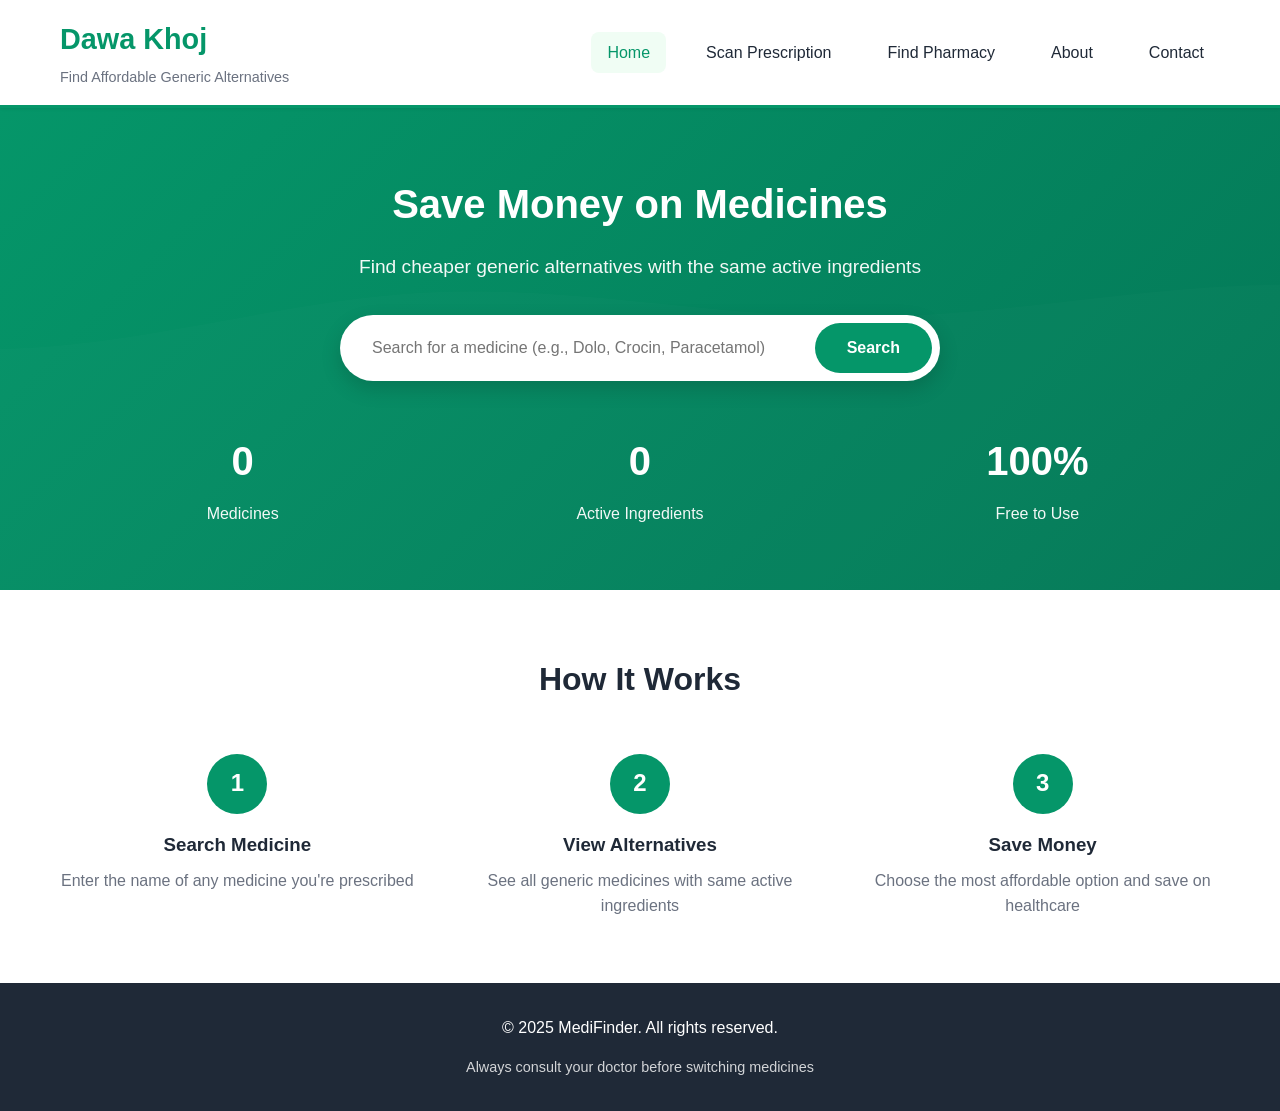
<file: new/frontend/index.html>
<!DOCTYPE html>
<html lang="en">

<head>
    <meta charset="UTF-8">
    <meta name="viewport" content="width=device-width, initial-scale=1.0">
    <title>Medicine Alternative Finder - Find Cheaper Generic Medicines</title>
    <link rel="stylesheet" href="css/main.css">
    <link rel="stylesheet" href="css/components.css">
    <link rel="stylesheet" href="css/responsive.css">
</head>

<body>
    <!-- Header -->
    <header class="header">
        <div class="container">
            <div class="logo">
                <h1>Dawa Khoj</h1>
                <p class="tagline">Find Affordable Generic Alternatives</p>
            </div>
            <nav class="nav">
                <a href="index.html" class="active">Home</a>
                <a href="prescription.html">Scan Prescription</a>
                <a href="pharmacy.html">Find Pharmacy</a>
                <a href="about.html">About</a>
                <a href="contact.html">Contact</a>
            </nav>
        </div>
    </header>

    <!-- Hero Section -->
    <section class="hero">
        <div class="container">
            <h2>Save Money on Medicines</h2>
            <p>Find cheaper generic alternatives with the same active ingredients</p>

            <!-- Search Box -->
            <div class="search-container">
                <div class="search-box">
                    <input type="text" id="medicineSearch"
                        placeholder="Search for a medicine (e.g., Dolo, Crocin, Paracetamol)" autocomplete="off">
                    <button id="searchBtn" class="btn-primary">
                        Search
                    </button>
                </div>
                <div id="autocomplete" class="autocomplete-suggestions"></div>
            </div>

            <!-- Stats -->
            <div class="stats">
                <div class="stat-item">
                    <span class="stat-number" id="totalMedicines">0</span>
                    <span class="stat-label">Medicines</span>
                </div>
                <div class="stat-item">
                    <span class="stat-number" id="totalIngredients">0</span>
                    <span class="stat-label">Active Ingredients</span>
                </div>
                <div class="stat-item">
                    <span class="stat-number">100%</span>
                    <span class="stat-label">Free to Use</span>
                </div>
            </div>
        </div>
    </section>

    <!-- Results Section -->
    <section class="results-section" id="resultsSection" style="display: none;">
        <div class="container">
            <!-- Original Medicine Info -->
            <div id="originalMedicine" class="medicine-card original"></div>

            <!-- Alternatives -->
            <div id="alternatives">
                <h3>💰 Cheaper Alternatives</h3>
                <div id="alternativesList" class="alternatives-grid"></div>
            </div>

            <div id="noResults" class="no-results" style="display: none;">
                <p>😕 No alternatives found for this medicine.</p>
            </div>
        </div>
    </section>

    <!-- How It Works -->
    <section class="how-it-works">
        <div class="container">
            <h2>How It Works</h2>
            <div class="steps">
                <div class="step">
                    <div class="step-icon">1</div>
                    <h3>Search Medicine</h3>
                    <p>Enter the name of any medicine you're prescribed</p>
                </div>
                <div class="step">
                    <div class="step-icon">2</div>
                    <h3>View Alternatives</h3>
                    <p>See all generic medicines with same active ingredients</p>
                </div>
                <div class="step">
                    <div class="step-icon">3</div>
                    <h3>Save Money</h3>
                    <p>Choose the most affordable option and save on healthcare</p>
                </div>
            </div>
        </div>
    </section>

    <!-- Footer -->
    <footer class="footer">
        <div class="container">
            <p>&copy; 2025 MediFinder. All rights reserved.</p>
            <p class="disclaimer">Always consult your doctor before switching medicines</p>
        </div>
    </footer>

    <script src="js/api.js"></script>
    <script src="js/search.js"></script>
    <script src="js/app.js"></script>
</body>

</html>
</file>
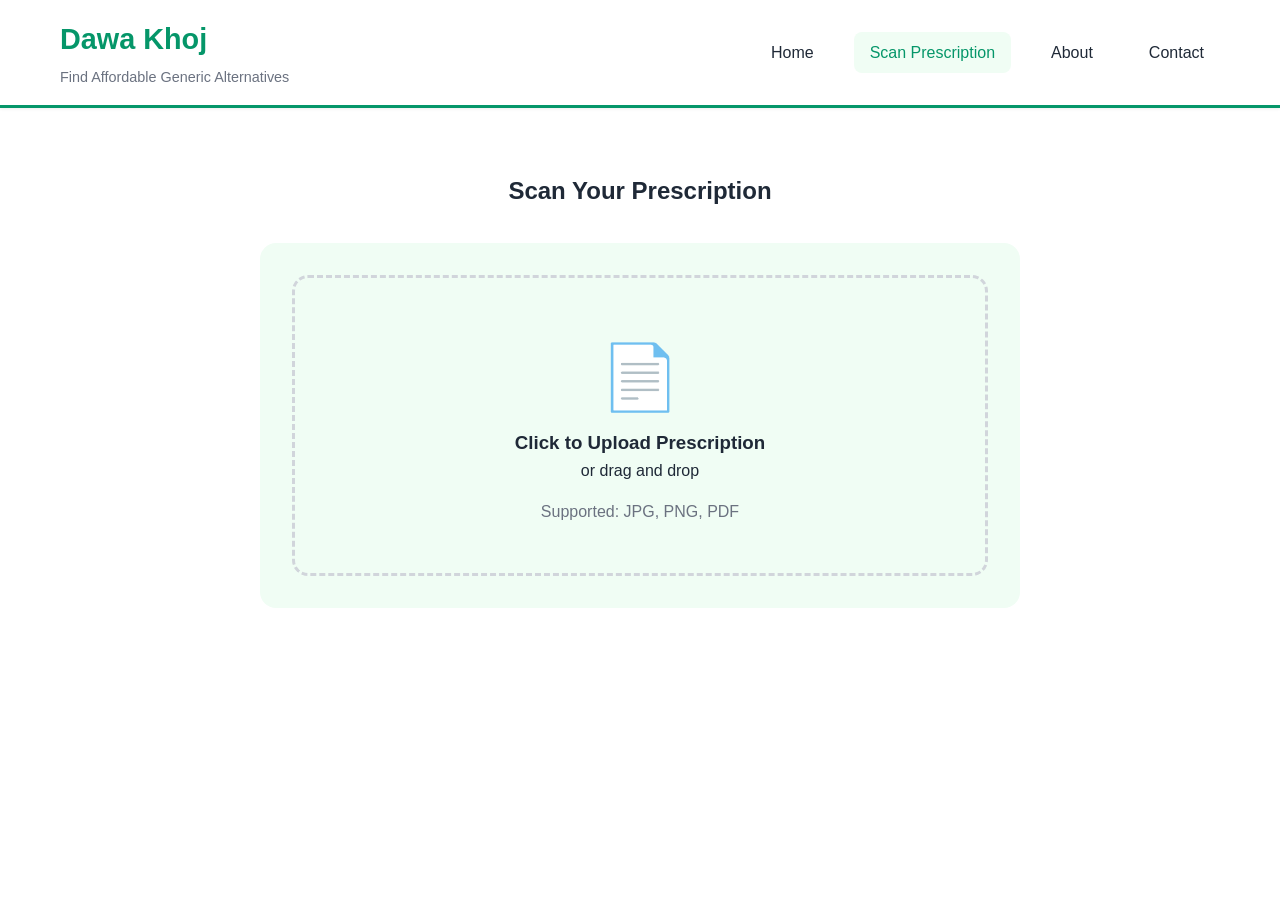
<file: new/frontend/prescription.html>
<!DOCTYPE html>
<html lang="en">

<head>
    <meta charset="UTF-8">
    <meta name="viewport" content="width=device-width, initial-scale=1.0">
    <title>Prescription Scanner - MediFinder</title>
    <link rel="stylesheet" href="css/main.css">
    <link rel="stylesheet" href="css/responsive.css">
</head>

<body>
    <header class="header">
        <div class="container">
            <div class="logo">
                <h1>Dawa Khoj</h1>
                <p class="tagline">Find Affordable Generic Alternatives</p>
            </div>
            <nav class="nav">
                <a href="index.html">Home</a>
                <a href="prescription.html" class="active">Scan Prescription</a>
                <a href="about.html">About</a>
                <a href="contact.html">Contact</a>
            </nav>
        </div>
    </header>

    <section style="padding: 4rem 0; background: white;">
        <div class="container" style="max-width: 800px;">
            <h2 style="text-align: center; margin-bottom: 2rem;">Scan Your Prescription</h2>

            <div style="background: var(--bg-light); padding: 2rem; border-radius: 1rem; text-align: center;">
                <div id="uploadArea"
                    style="border: 3px dashed var(--border-color); padding: 3rem; border-radius: 1rem; cursor: pointer; transition: all 0.3s;">
                    <span style="font-size: 4rem;">📄</span>
                    <h3>Click to Upload Prescription</h3>
                    <p>or drag and drop</p>
                    <p style="color: var(--text-light); margin-top: 1rem;">Supported: JPG, PNG, PDF</p>
                    <input type="file" id="fileInput" accept="image/*,.pdf" style="display: none;">
                </div>

                <div id="preview" style="margin-top: 2rem; display: none;">
                    <img id="previewImage" style="max-width: 100%; border-radius: 0.5rem;">
                </div>

                <div id="results" style="margin-top: 2rem; display: none;">
                    <h3>Medicines Found:</h3>
                    <div id="medicinesList" style="text-align: left; margin-top: 1rem;"></div>
                </div>

                <div id="loading" style="display: none; margin-top: 2rem;">
                    <div class="spinner"></div>
                    <p>Processing prescription...</p>
                </div>
            </div>
        </div>
    </section>

    <script src="js/prescription.js"></script>
</body>

</html>
</file>
<file: new/frontend/css/main.css>
/* Reset and Base Styles */

* {
    margin: 0;
    padding: 0;
    box-sizing: border-box;
}

:root {
    /* Medical Green Theme - Professional & Trustworthy */
    --primary-color: #059669;
    /* Medical Green */
    --primary-dark: #047857;
    /* Darker Green */
    --secondary-color: #0ea5e9;
    /* Sky Blue (for accents) */
    --accent-color: #f59e0b;
    /* Warm Orange (savings) */
    --danger-color: #dc2626;
    /* Red (warnings) */
    --success-color: #10b981;
    /* Success Green */

    --text-dark: #1f2937;
    /* Dark Gray */
    --text-light: #6b7280;
    /* Light Gray */
    --bg-light: #f0fdf4;
    /* Very light green tint */
    --bg-white: #ffffff;
    --border-color: #d1d5db;

    --shadow: 0 1px 3px rgba(0, 0, 0, 0.08);
    --shadow-md: 0 4px 6px rgba(0, 0, 0, 0.1);
    --shadow-lg: 0 10px 25px rgba(0, 0, 0, 0.12);
}

body {
    font-family: -apple-system, BlinkMacSystemFont, 'Segoe UI', Roboto, 'Helvetica Neue', Arial, sans-serif;
    line-height: 1.6;
    color: var(--text-dark);
    background: var(--bg-white);
    animation: fadeIn 0.5s ease-in;
}

.container {
    max-width: 1200px;
    margin: 0 auto;
    padding: 0 20px;
}

/* Header */
.header {
    background: var(--bg-white);
    box-shadow: var(--shadow);
    padding: 1rem 0;
    position: sticky;
    top: 0;
    z-index: 100;
    border-bottom: 3px solid var(--primary-color);
}

.header .container {
    display: flex;
    justify-content: space-between;
    align-items: center;
}

.logo h1 {
    color: var(--primary-color);
    font-size: 1.8rem;
    margin-bottom: 0.25rem;
    font-weight: 700;
}

.tagline {
    color: var(--text-light);
    font-size: 0.9rem;
}

.nav {
    display: flex;
    gap: 1.5rem;
}

.nav a {
    color: var(--text-dark);
    text-decoration: none;
    font-weight: 500;
    transition: all 0.3s;
    padding: 0.5rem 1rem;
    border-radius: 0.5rem;
}

.nav a:hover,
.nav a.active {
    color: var(--primary-color);
    background: var(--bg-light);
}

/* Hero Section - Clean Medical Look */
.hero {
    background: linear-gradient(135deg, #059669 0%, #047857 100%);
    color: white;
    padding: 4rem 0;
    text-align: center;
    position: relative;
    overflow: hidden;
}

.hero::before {
    content: '';
    position: absolute;
    top: 0;
    left: 0;
    right: 0;
    bottom: 0;
    background: url('data:image/svg+xml,<svg xmlns="http://www.w3.org/2000/svg" viewBox="0 0 1440 320"><path fill="%23ffffff" fill-opacity="0.05" d="M0,96L48,112C96,128,192,160,288,160C384,160,480,128,576,122.7C672,117,768,139,864,138.7C960,139,1056,117,1152,117.3C1248,117,1344,139,1392,149.3L1440,160L1440,320L1392,320C1344,320,1248,320,1152,320C1056,320,960,320,864,320C768,320,672,320,576,320C480,320,384,320,288,320C192,320,96,320,48,320L0,320Z"></path></svg>') bottom no-repeat;
    background-size: cover;
    opacity: 0.3;
}

.hero h2 {
    font-size: 2.5rem;
    margin-bottom: 1rem;
    font-weight: 700;
    position: relative;
    z-index: 1;
}

.hero>.container>p {
    font-size: 1.2rem;
    opacity: 0.95;
    margin-bottom: 2rem;
    position: relative;
    z-index: 1;
}

/* Search Container */
.search-container {
    max-width: 600px;
    margin: 2rem auto;
    position: relative;
    z-index: 2;
}

.search-box {
    display: flex;
    gap: 0.5rem;
    background: white;
    padding: 0.5rem;
    border-radius: 50px;
    box-shadow: 0 8px 20px rgba(0, 0, 0, 0.15);
}

.search-box input {
    flex: 1;
    border: none;
    padding: 1rem 1.5rem;
    font-size: 1rem;
    border-radius: 50px;
    outline: none;
}

.search-box input:focus {
    box-shadow: 0 0 0 3px rgba(5, 150, 105, 0.1);
}

.btn-primary {
    background: var(--primary-color);
    color: white;
    border: none;
    padding: 1rem 2rem;
    border-radius: 50px;
    font-size: 1rem;
    font-weight: 600;
    cursor: pointer;
    transition: all 0.3s;
}

.btn-primary:hover {
    background: var(--primary-dark);
    transform: translateY(-2px);
    box-shadow: 0 4px 12px rgba(5, 150, 105, 0.4);
}

/* Autocomplete */
.autocomplete-suggestions {
    position: absolute;
    top: 100%;
    left: 0;
    right: 0;
    background: white;
    border-radius: 1rem;
    margin-top: 0.5rem;
    max-height: 300px;
    overflow-y: auto;
    box-shadow: var(--shadow-lg);
    display: none;
    border: 1px solid var(--border-color);
}

.autocomplete-suggestions.active {
    display: block;
}

.suggestion-item {
    padding: 1rem 1.5rem;
    cursor: pointer;
    border-bottom: 1px solid var(--border-color);
    transition: background 0.2s;
}

.suggestion-item:hover {
    background: var(--bg-light);
}

.suggestion-item:last-child {
    border-bottom: none;
}

.suggestion-name {
    font-weight: 600;
    color: var(--text-dark);
}

.suggestion-ingredient {
    font-size: 0.9rem;
    color: var(--text-light);
}

/* Stats - Clean, Minimal */
.stats {
    display: grid;
    grid-template-columns: repeat(3, 1fr);
    gap: 2rem;
    margin-top: 3rem;
}

.stat-item {
    text-align: center;
}

.stat-number {
    display: block;
    font-size: 2.5rem;
    font-weight: 700;
    color: white;
}

.stat-label {
    display: block;
    opacity: 0.95;
    margin-top: 0.5rem;
}

/* Results Section */
.results-section {
    padding: 3rem 0;
    min-height: 400px;
    background: var(--bg-light);
}

/* Medicine Card - Clean Medical Look */
.medicine-card {
    background: white;
    border-radius: 1rem;
    padding: 2rem;
    box-shadow: var(--shadow);
    margin-bottom: 2rem;
    border: 1px solid var(--border-color);
    transition: all 0.3s;
}

.medicine-card:hover {
    box-shadow: var(--shadow-md);
}

.medicine-card.original {
    border: 2px solid var(--primary-color);
    background: linear-gradient(to right, rgba(5, 150, 105, 0.03), white);
}

.medicine-header {
    display: flex;
    justify-content: space-between;
    align-items: start;
    margin-bottom: 1rem;
}

.medicine-name {
    font-size: 1.5rem;
    color: var(--text-dark);
    font-weight: 700;
}

.medicine-price {
    font-size: 1.8rem;
    color: var(--primary-color);
    font-weight: 700;
}

.medicine-ingredient {
    color: var(--text-light);
    margin-bottom: 0.5rem;
}

.medicine-meta {
    display: flex;
    gap: 1.5rem;
    font-size: 0.9rem;
    color: var(--text-light);
}

/* Alternatives Grid */
.alternatives-grid {
    display: grid;
    grid-template-columns: repeat(auto-fill, minmax(300px, 1fr));
    gap: 1.5rem;
    margin-top: 1.5rem;
}

.alternative-card {
    background: white;
    border-radius: 1rem;
    padding: 1.5rem;
    box-shadow: var(--shadow);
    transition: all 0.3s;
    position: relative;
    border: 1px solid var(--border-color);
}

.alternative-card:hover {
    transform: translateY(-6px);
    box-shadow: var(--shadow-lg);
    border-color: var(--primary-color);
}

.savings-badge {
    position: absolute;
    top: 1rem;
    right: 1rem;
    background: var(--accent-color);
    color: white;
    padding: 0.5rem 1rem;
    border-radius: 50px;
    font-weight: 600;
    font-size: 0.9rem;
}

.savings-badge.negative {
    background: var(--danger-color);
}

/* How It Works */
.how-it-works {
    background: white;
    padding: 4rem 0;
}

.how-it-works h2 {
    text-align: center;
    font-size: 2rem;
    margin-bottom: 3rem;
    color: var(--text-dark);
    font-weight: 700;
}

.steps {
    display: grid;
    grid-template-columns: repeat(3, 1fr);
    gap: 3rem;
}

.step {
    text-align: center;
}

.step-icon {
    width: 60px;
    height: 60px;
    background: var(--primary-color);
    color: white;
    border-radius: 50%;
    display: flex;
    align-items: center;
    justify-content: center;
    font-size: 1.5rem;
    font-weight: 700;
    margin: 0 auto 1rem;
    transition: transform 0.3s;
}

.step:hover .step-icon {
    transform: scale(1.1) rotate(5deg);
}

.step h3 {
    margin-bottom: 0.5rem;
    color: var(--text-dark);
    font-weight: 600;
}

.step p {
    color: var(--text-light);
}

/* Footer */
.footer {
    background: var(--text-dark);
    color: white;
    padding: 2rem 0;
    text-align: center;
}

.footer .disclaimer {
    margin-top: 1rem;
    opacity: 0.8;
    font-size: 0.9rem;
}

/* No Results */
.no-results {
    text-align: center;
    padding: 3rem;
    font-size: 1.2rem;
    color: var(--text-light);
}

/* Loading Animation */
.loading {
    text-align: center;
    padding: 2rem;
}

.spinner {
    border: 3px solid var(--border-color);
    border-top: 3px solid var(--primary-color);
    border-radius: 50%;
    width: 40px;
    height: 40px;
    animation: spin 1s linear infinite;
    margin: 0 auto;
}

@keyframes spin {
    0% {
        transform: rotate(0deg);
    }

    100% {
        transform: rotate(360deg);
    }
}

@keyframes fadeIn {
    from {
        opacity: 0;
    }

    to {
        opacity: 1;
    }
}

/* Toast notification */
.toast {
    position: fixed;
    bottom: 2rem;
    right: 2rem;
    background: var(--success-color);
    color: white;
    padding: 1rem 1.5rem;
    border-radius: 0.5rem;
    box-shadow: var(--shadow-lg);
    animation: slideInUp 0.5s ease;
    z-index: 1000;
}

@keyframes slideInUp {
    from {
        transform: translateY(100px);
        opacity: 0;
    }

    to {
        transform: translateY(0);
        opacity: 1;
    }
}
</file>
<file: new/frontend/css/components.css>
/* Component Styles */

/* Buttons */
.btn {
    padding: 0.75rem 1.5rem;
    border: none;
    border-radius: 0.5rem;
    font-weight: 600;
    cursor: pointer;
    transition: all 0.3s;
}

.btn-primary {
    background: var(--primary-color);
    color: white;
}

.btn-primary:hover {
    background: #1d4ed8;
    transform: translateY(-2px);
}

/* Cards */
.card {
    background: white;
    border-radius: 1rem;
    padding: 1.5rem;
    box-shadow: var(--shadow);
}

/* Badges */
.badge {
    padding: 0.25rem 0.75rem;
    border-radius: 50px;
    font-size: 0.875rem;
    font-weight: 600;
}

.badge-success {
    background: var(--secondary-color);
    color: white;
}

.badge-danger {
    background: var(--danger-color);
    color: white;
}

/* Loading Spinner */
.spinner {
    border: 3px solid var(--border-color);
    border-top-color: var(--primary-color);
    border-radius: 50%;
    width: 40px;
    height: 40px;
    animation: spin 1s linear infinite;
    margin: 0 auto;
}

@keyframes spin {
    to {
        transform: rotate(360deg);
    }
}
</file>
<file: new/frontend/css/responsive.css>
/* Mobile Responsive Styles */

@media (max-width: 768px) {
    .header .container {
        flex-direction: column;
        gap: 1rem;
    }

    .nav {
        gap: 1rem;
    }

    .hero h2 {
        font-size: 1.8rem;
    }

    .stats {
        grid-template-columns: 1fr;
        gap: 1rem;
    }

    .steps {
        grid-template-columns: 1fr;
        gap: 2rem;
    }

    .alternatives-grid {
        grid-template-columns: 1fr;
    }

    .medicine-header {
        flex-direction: column;
        gap: 1rem;
    }

    .search-box {
        flex-direction: column;
    }

    .btn-primary {
        width: 100%;
    }
}
</file>
